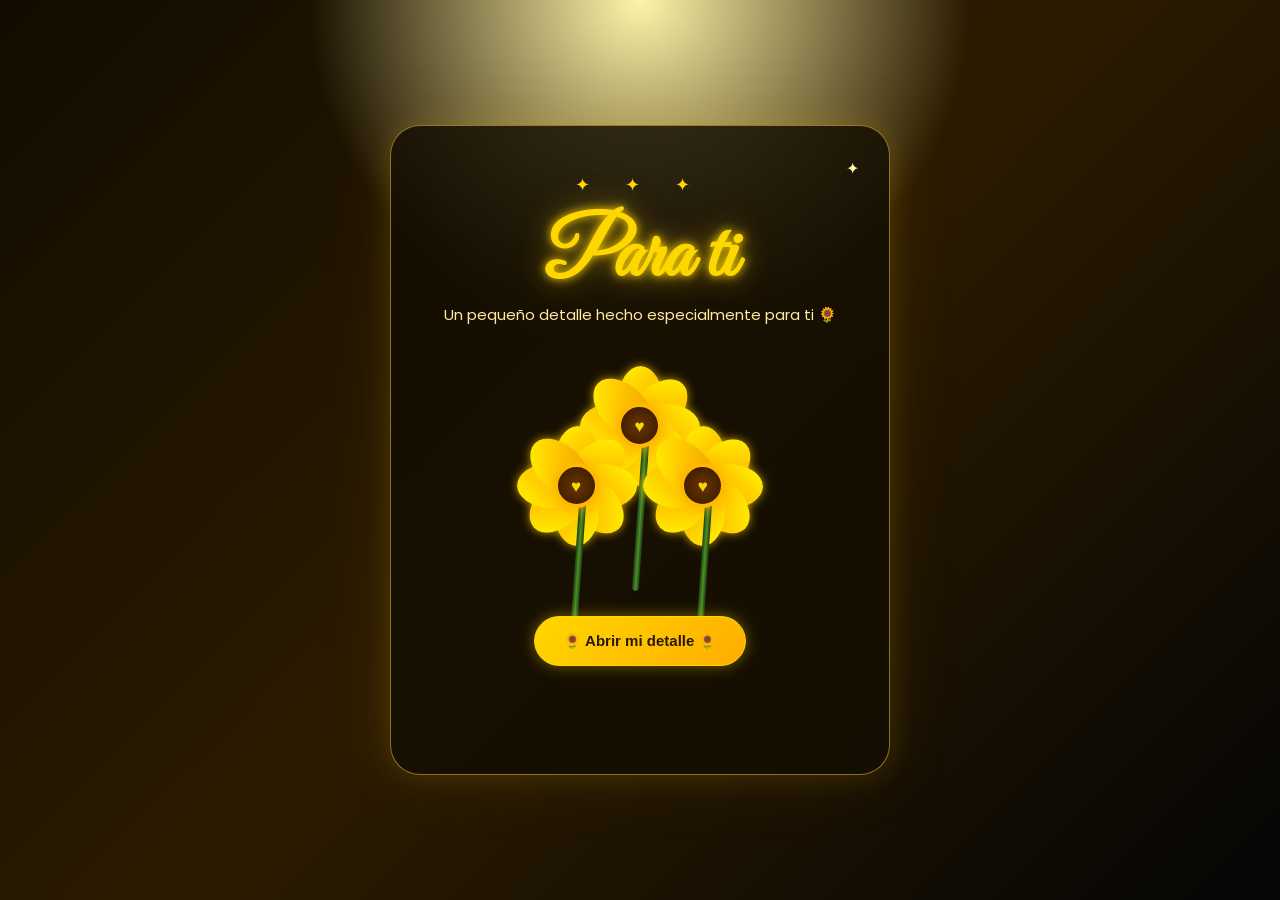
<file: index.html>
<!DOCTYPE html>
<html lang="es">
<head>
    <meta charset="UTF-8">
    <meta name="viewport" content="width=device-width, initial-scale=1.0">
    <title>Para ti 🌻</title>

    <link rel="stylesheet" href="style (1).css">

    <link href="https://fonts.googleapis.com/css2?family=Great+Vibes&family=Poppins:wght@300;400;600;700&display=swap" rel="stylesheet">
</head>

<body>

    <!-- Partículas -->
    <div id="particles"></div>

    <main class="contenedor">

        <div class="tarjeta">

            <div class="corona">✦ ✦ ✦</div>

            <h1>Para ti</h1>

            <p class="subtitulo">
                Un pequeño detalle hecho especialmente para ti 🌻
            </p>

            <!-- Flores -->
            <div class="ramo">

                <div class="flor flor1">
                    <div class="petalos">
                        <span></span><span></span><span></span><span></span>
                        <span></span><span></span><span></span><span></span>
                    </div>
                    <div class="centro">♥️</div>
                    <div class="tallo"></div>
                </div>

                <div class="flor flor2">
                    <div class="petalos">
                        <span></span><span></span><span></span><span></span>
                        <span></span><span></span><span></span><span></span>
                    </div>
                    <div class="centro">♥️</div>
                    <div class="tallo"></div>
                </div>

                <div class="flor flor3">
                    <div class="petalos">
                        <span></span><span></span><span></span><span></span>
                        <span></span><span></span><span></span><span></span>
                    </div>
                    <div class="centro">♥️</div>
                    <div class="tallo"></div>
                </div>

            </div>

            <button id="boton">
                🌻 Abrir mi detalle 🌻
            </button>

            <div id="mensaje" class="mensaje">

                <h2>Flores amarillas para ti 💛</h2>

                <p>
                    Dicen que las flores amarillas representan alegría,
                    cariño y buenos deseos.
                </p>

                <p>
                    Por eso quise regalarte unas, aunque esta vez
                    sean un poquito diferentes... 🌻
                </p>

                <p class="especial">
                    Espero que cada vez que las veas,
                    recuerdes que alguien pensó en ti. ✨
                </p>

                <div class="firma">
                    Con cariño 💛
                </div>

            </div>

            <div class="brillo">✦</div>

        </div>

    </main>

    <script src="script (1).js"></script>

</body>
</html>
</file>
<file: style (1).css>
* {
    margin: 0;
    padding: 0;
    box-sizing: border-box;
}

body {
    min-height: 100vh;
    overflow-x: hidden;
    font-family: 'Poppins', sans-serif;

    background:
        radial-gradient(circle at top, #fff4a8 0%, transparent 30%),
        linear-gradient(135deg, #120c00, #2b1b00, #050505);

    color: white;
}

/* CONTENEDOR */

.contenedor {
    min-height: 100vh;
    display: flex;
    justify-content: center;
    align-items: center;
    padding: 30px;
}

/* TARJETA */

.tarjeta {
    position: relative;
    width: 500px;
    min-height: 650px;
    padding: 45px 35px;

    text-align: center;

    background: rgba(20, 14, 2, 0.82);

    border: 1px solid rgba(255, 215, 70, 0.5);

    border-radius: 30px;

    box-shadow:
        0 0 30px rgba(255, 193, 7, 0.15),
        0 0 80px rgba(255, 193, 7, 0.08);

    backdrop-filter: blur(15px);

    overflow: hidden;

    animation: aparecer 1.5s ease;
}

@keyframes aparecer {
    from {
        opacity: 0;
        transform: translateY(40px) scale(.95);
    }

    to {
        opacity: 1;
        transform: translateY(0) scale(1);
    }
}

/* DECORACIÓN */

.corona {
    color: #ffd700;
    letter-spacing: 15px;
    font-size: 18px;
    margin-bottom: 10px;
}

h1 {
    font-family: 'Great Vibes', cursive;
    font-size: 80px;
    color: #ffd700;

    text-shadow:
        0 0 10px #ffd700,
        0 0 30px rgba(255, 215, 0, .5);
}

.subtitulo {
    color: #ffeaa0;
    font-size: 15px;
    margin-top: -5px;
}

/* RAMO */

.ramo {
    position: relative;
    height: 260px;
    margin-top: 30px;
}

/* FLORES */

.flor {
    position: absolute;
    width: 130px;
    height: 130px;
}

.flor1 {
    left: 50%;
    transform: translateX(-50%);
    top: 5px;
}

.flor2 {
    left: 20%;
    top: 65px;
}

.flor3 {
    right: 20%;
    top: 65px;
}

/* TALLOS */

.tallo {
    position: absolute;
    width: 7px;
    height: 150px;
    background: linear-gradient(
        to right,
        #183b14,
        #4f8f24,
        #183b14
    );

    left: 62px;
    top: 80px;

    border-radius: 10px;

    transform: rotate(4deg);
}

/* PÉTALOS */

.petalos {
    position: absolute;
    width: 100%;
    height: 100%;
    animation: girar 12s linear infinite;
}

@keyframes girar {
    from {
        transform: rotate(0deg);
    }

    to {
        transform: rotate(360deg);
    }
}

.petalos span {
    position: absolute;

    width: 45px;
    height: 70px;

    left: 43px;
    top: 30px;

    background: linear-gradient(
        135deg,
        #fff700,
        #ffc400,
        #e89b00
    );

    border-radius: 50% 50% 45% 45%;

    transform-origin: 22px 35px;

    box-shadow:
        0 0 10px rgba(255, 208, 0, .7);
}

.petalos span:nth-child(1) {
    transform: rotate(0deg) translateY(-25px);
}

.petalos span:nth-child(2) {
    transform: rotate(45deg) translateY(-25px);
}

.petalos span:nth-child(3) {
    transform: rotate(90deg) translateY(-25px);
}

.petalos span:nth-child(4) {
    transform: rotate(135deg) translateY(-25px);
}

.petalos span:nth-child(5) {
    transform: rotate(180deg) translateY(-25px);
}

.petalos span:nth-child(6) {
    transform: rotate(225deg) translateY(-25px);
}

.petalos span:nth-child(7) {
    transform: rotate(270deg) translateY(-25px);
}

.petalos span:nth-child(8) {
    transform: rotate(315deg) translateY(-25px);
}

/* CENTRO */

.centro {
    position: absolute;

    width: 45px;
    height: 45px;

    background: radial-gradient(
        circle,
        #6b3500,
        #321700
    );

    border: 4px solid #ffb900;

    border-radius: 50%;

    left: 42px;
    top: 42px;

    z-index: 5;

    display: flex;
    align-items: center;
    justify-content: center;

    color: #ffd700;

    font-size: 17px;

    box-shadow: 0 0 15px #ffb300;
}

/* BOTÓN */

button {
    position: relative;
    z-index: 10;

    padding: 15px 28px;

    border: 1px solid #ffd700;

    border-radius: 50px;

    background: linear-gradient(
        135deg,
        #ffd700,
        #ffad00
    );

    color: #281900;

    font-size: 15px;
    font-weight: 700;

    cursor: pointer;

    box-shadow:
        0 0 15px rgba(255, 215, 0, .4);

    transition: .3s;
}

button:hover {
    transform: scale(1.08);

    box-shadow:
        0 0 25px #ffd700,
        0 0 50px rgba(255, 215, 0, .4);
}

button:active {
    transform: scale(.95);
}

/* MENSAJE */

.mensaje {
    max-height: 0;
    opacity: 0;

    overflow: hidden;

    transition:
        max-height 1.2s ease,
        opacity 1s ease,
        margin-top 1s ease;
}

.mensaje.mostrar {
    max-height: 400px;
    opacity: 1;
    margin-top: 30px;
}

.mensaje h2 {
    color: #ffd700;
    font-size: 25px;
    margin-bottom: 15px;
}

.mensaje p {
    color: #f8e7a5;
    font-size: 14px;
    line-height: 1.8;
    margin-bottom: 12px;
}

.especial {
    color: #ffffff !important;
}

.firma {
    font-family: 'Great Vibes', cursive;
    font-size: 30px;
    color: #ffd700;
    margin-top: 15px;
}

/* BRILLO */

.brillo {
    position: absolute;

    right: 30px;
    top: 30px;

    color: #fff5a0;

    animation: brillo 2s infinite alternate;
}

@keyframes brillo {
    from {
        opacity: .3;
        transform: scale(.8);
    }

    to {
        opacity: 1;
        transform: scale(1.3);
        text-shadow: 0 0 15px #ffd700;
    }
}

/* PARTÍCULAS */

.particula {
    position: fixed;

    color: #ffd700;

    font-size: 15px;

    pointer-events: none;

    animation: subir 5s linear forwards;
}

@keyframes subir {

    0% {
        transform: translateY(0) rotate(0deg);
        opacity: 0;
    }

    20% {
        opacity: 1;
    }

    100% {
        transform: translateY(-100vh) rotate(360deg);
        opacity: 0;
    }
}

/* CELULAR */

@media (max-width: 600px) {

    .contenedor {
        padding: 15px;
    }

    .tarjeta {
        width: 100%;
        min-height: 620px;
        padding: 35px 20px;
    }

    h1 {
        font-size: 65px;
    }

    .flor1 {
        top: 0;
    }

    .flor2 {
        left: 5%;
        top: 70px;
        transform: scale(.8);
    }

    .flor3 {
        right: 5%;
        top: 70px;
        transform: scale(.8);
    }

}
</file>
